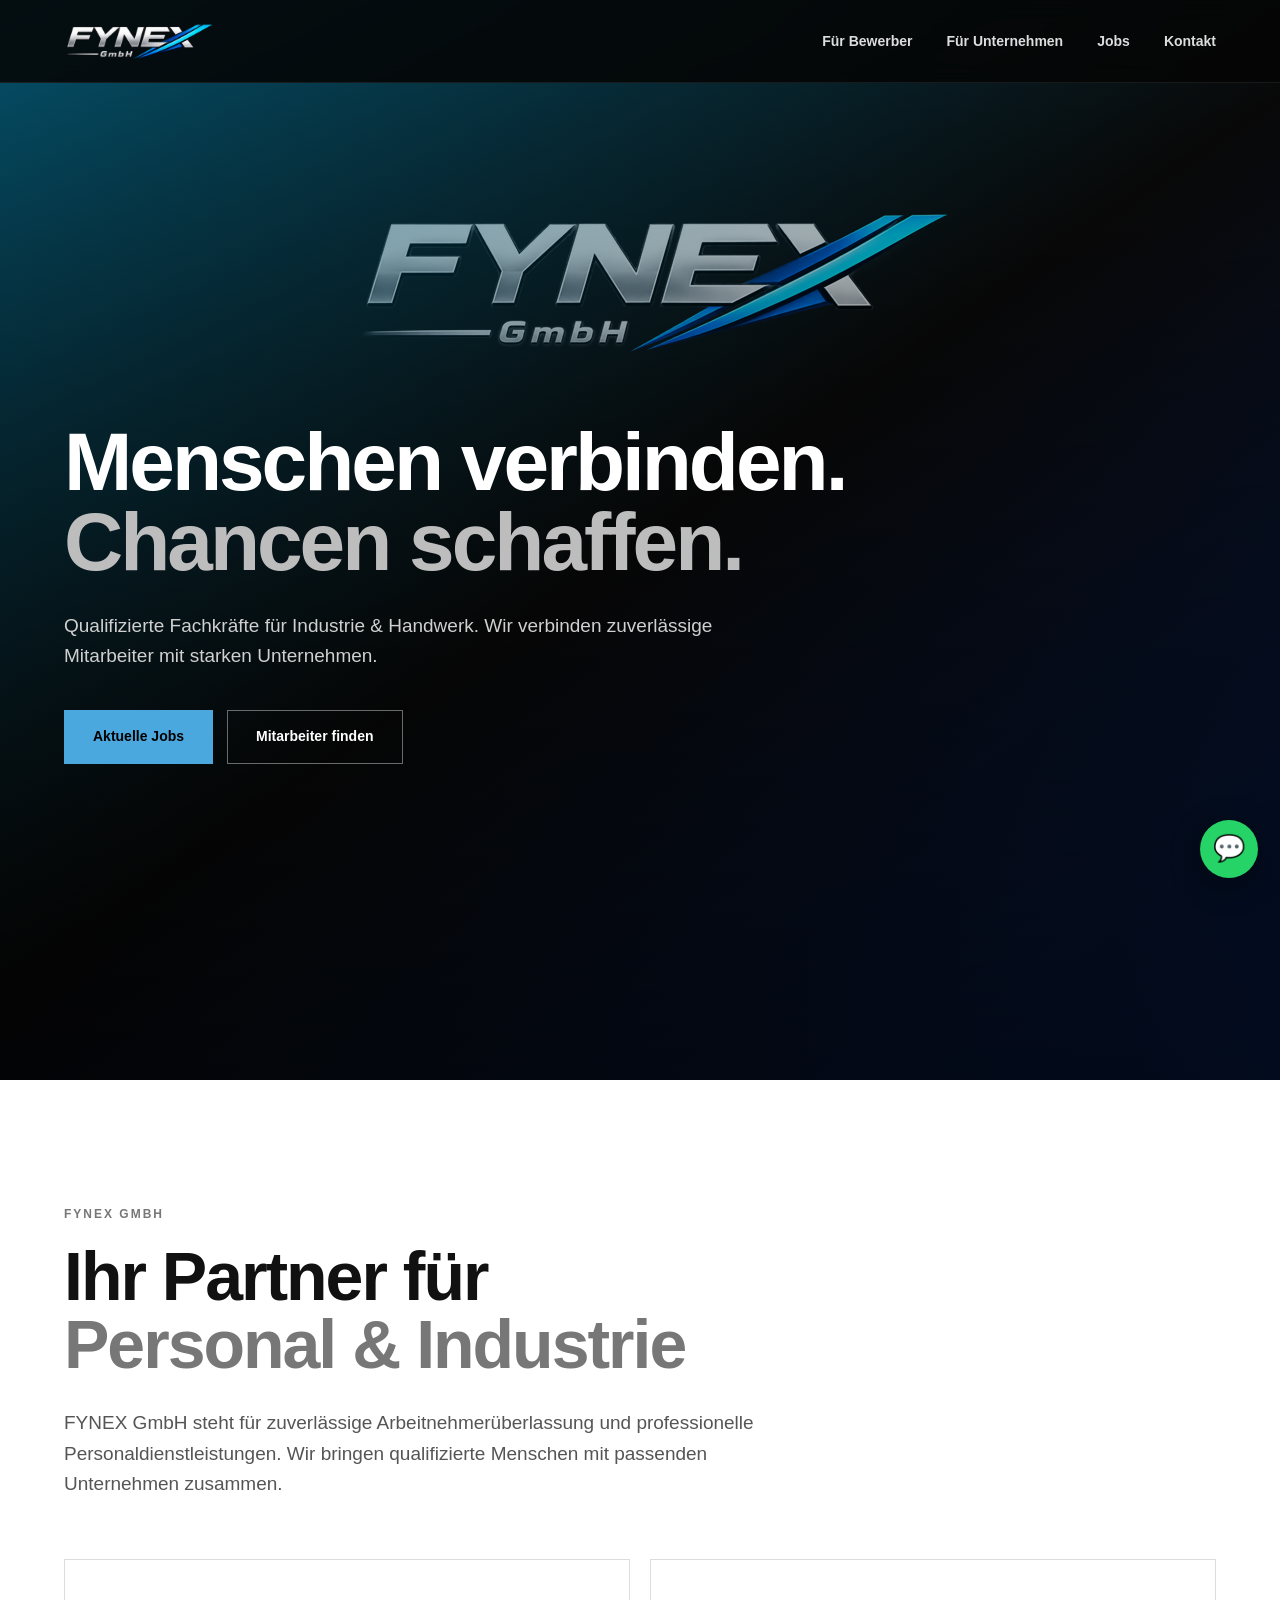
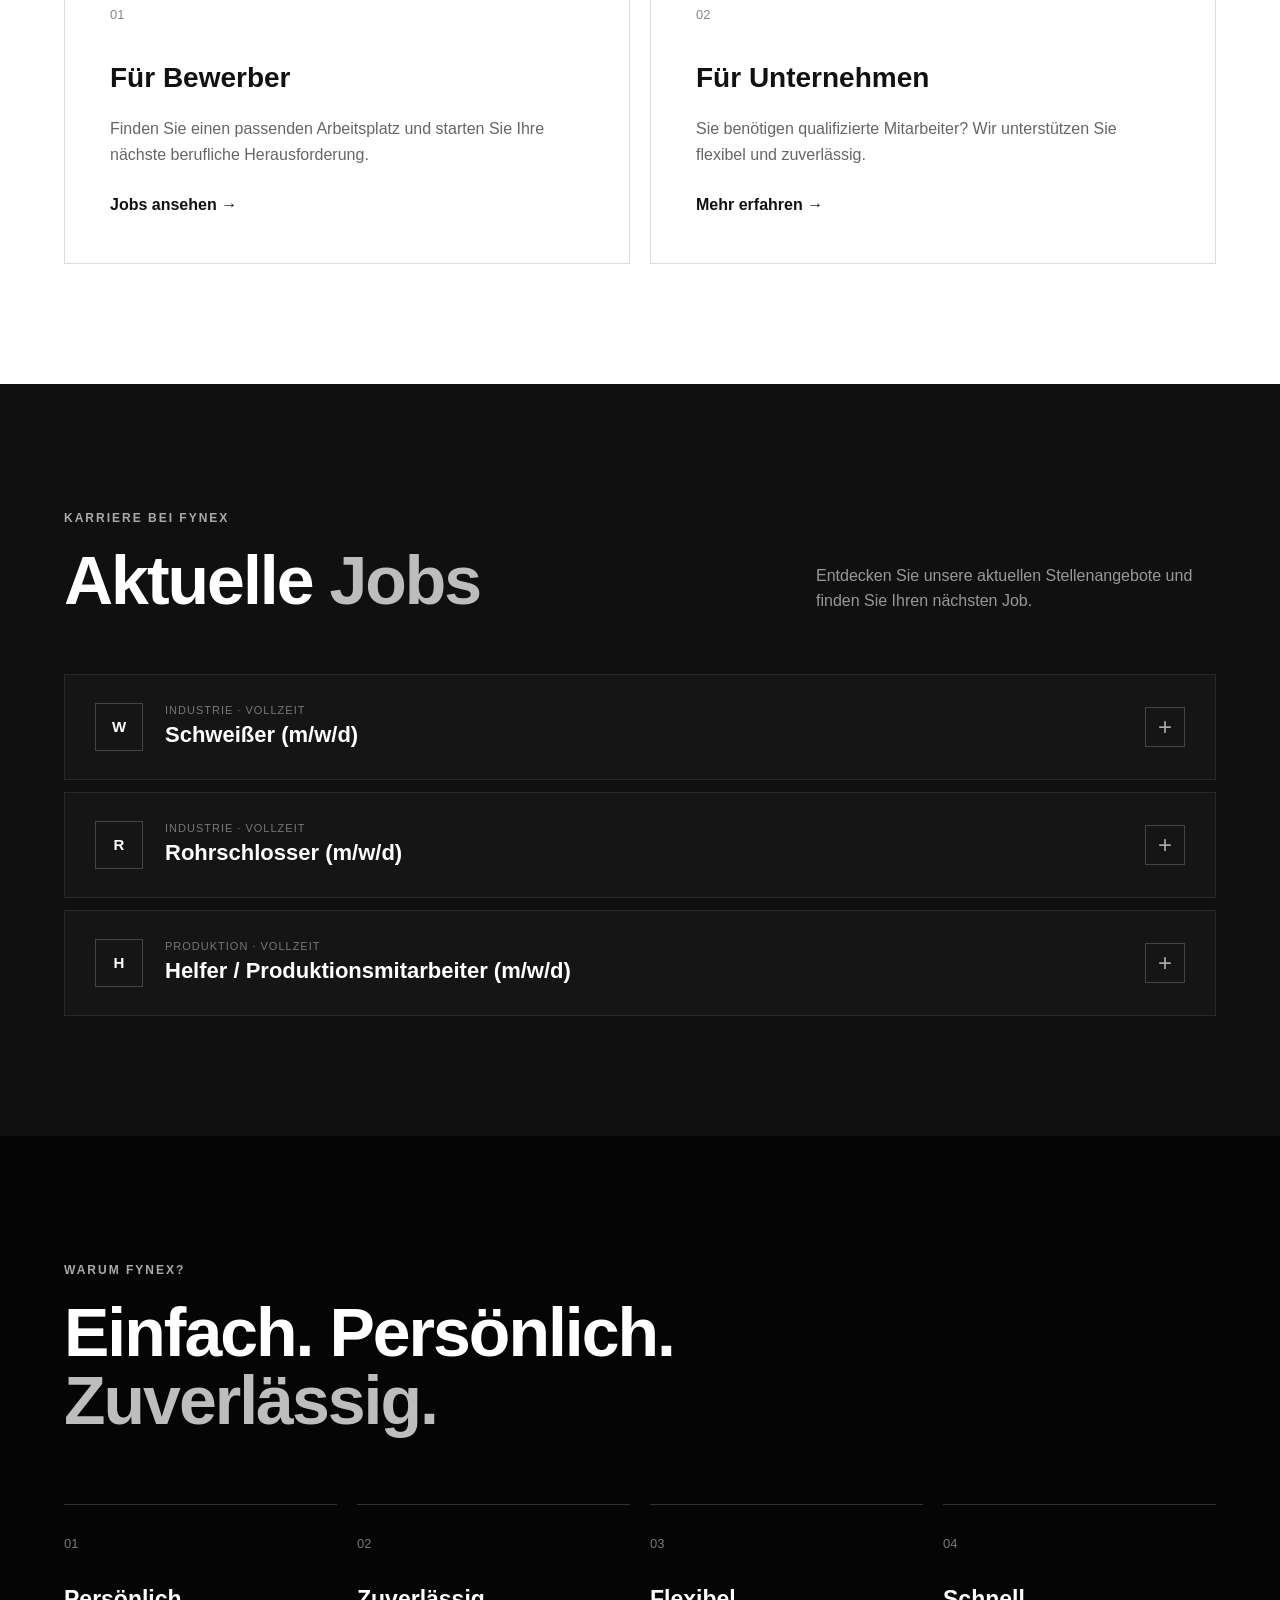
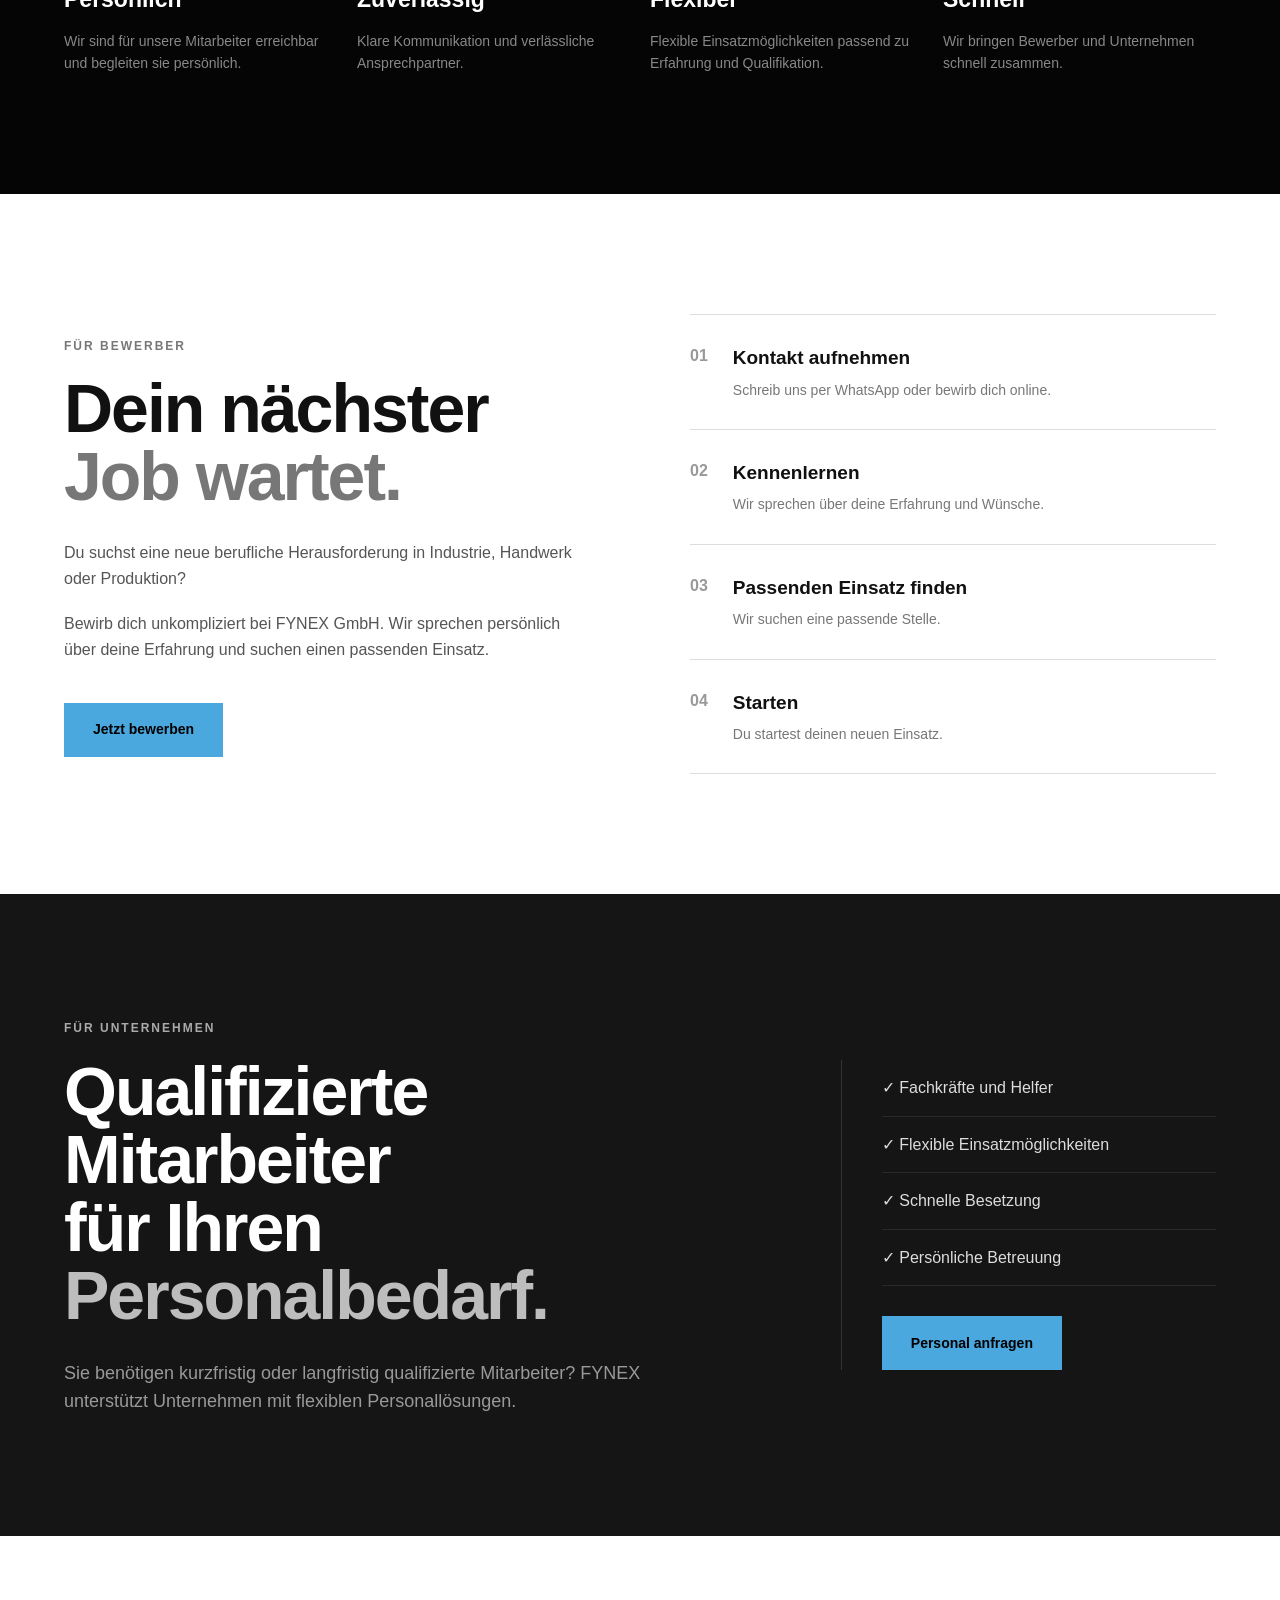
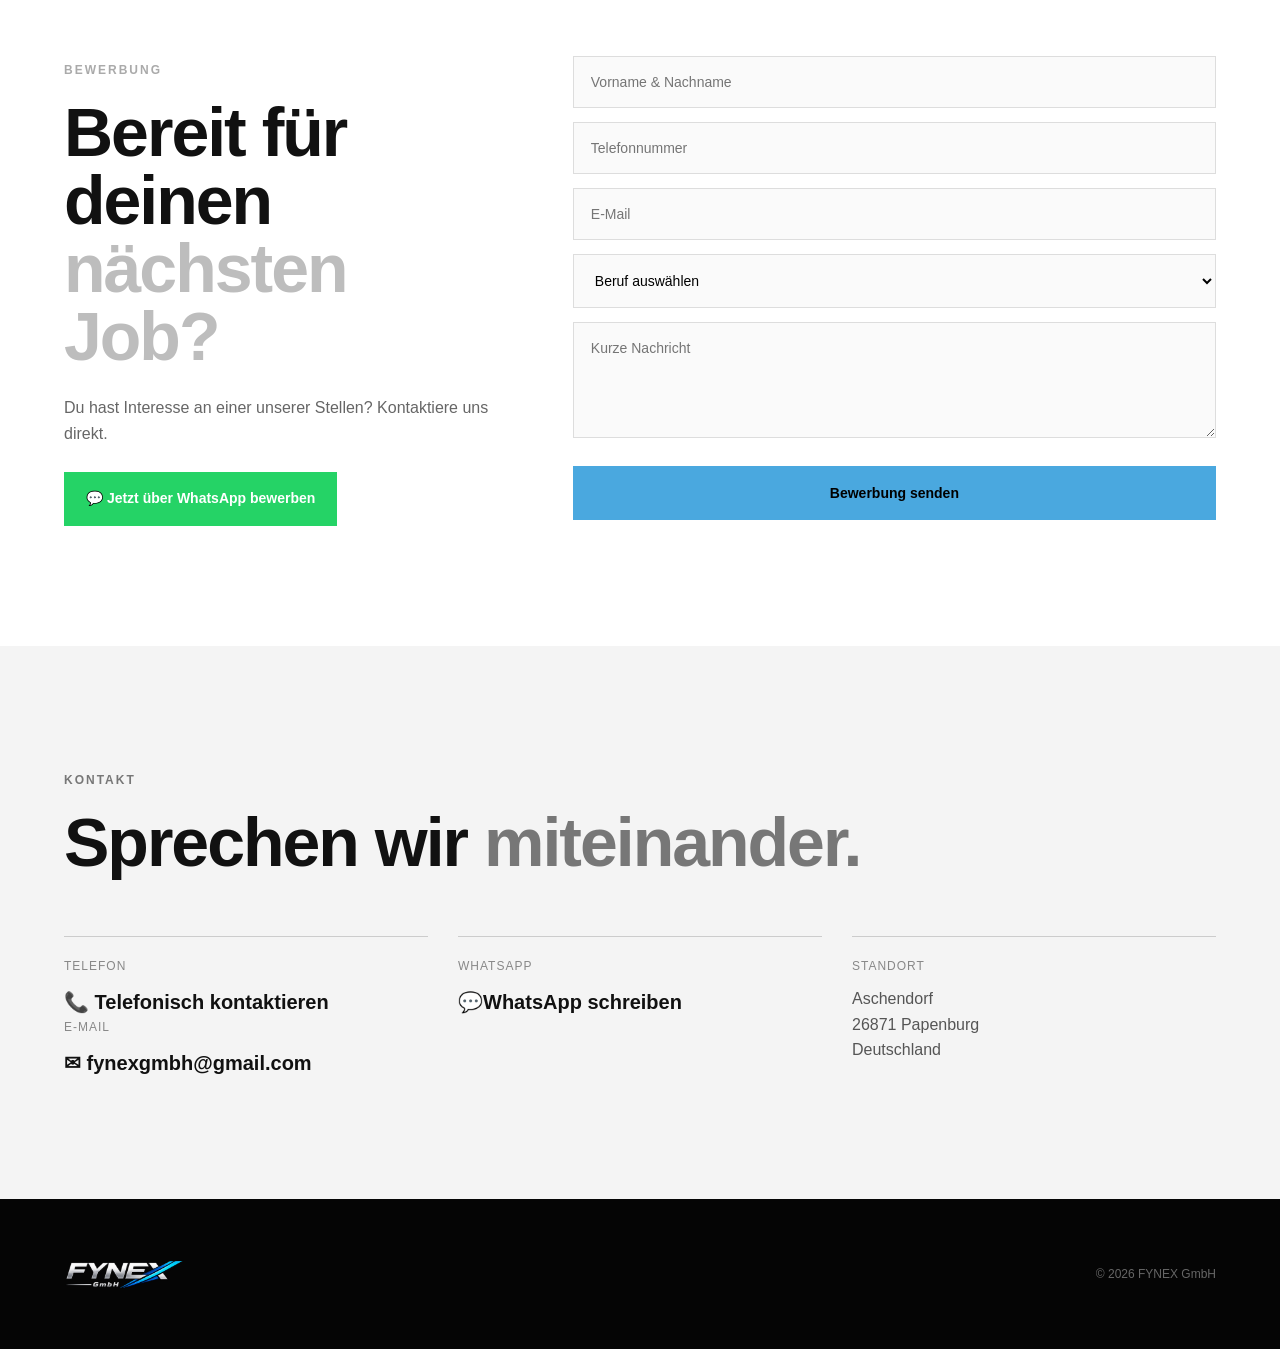
<file: index.html>
<!doctype html>
<html lang="de">
  <head>
    <meta charset="UTF-8" />
    <meta name="viewport" content="width=device-width, initial-scale=1.0" />

    <title>FYNEX GmbH</title>

    <!-- Favicon Standards (Browsere Desktop & Google) -->
    <link rel="icon" type="image/x-icon" href="images/favicon.ico" />
    <link
      rel="icon"
      type="image/png"
      sizes="32x32"
      href="images/favicon-32x32.png"
    />
    <link
      rel="icon"
      type="image/png"
      sizes="192x192"
      href="images/android-chrome-192x192.png"
    />

    <!-- Favicon Apple (iPhone / iPad) -->
    <link
      rel="apple-touch-icon"
      sizes="180x180"
      href="images/apple-touch-icon.png"
    />

    <meta
      name="description"
      content="FYNEX GmbH – Qualifizierte Fachkräfte für Industrie und Handwerk. Schweißer, Metallbauer, Rohrschlosser, Industriemechaniker und Produktionsmitarbeiter."
    />

    <link rel="stylesheet" href="style.css" />
  </head>

  <body>
    <!-- ================= HEADER ================= -->

    <header class="header">
      <div class="nav-container">
        <a href="#home" class="logo">
          <img src="images/header.png" alt="FYNEX GmbH" />
        </a>

        <nav class="desktop-nav">
          <a href="#bewerber">Für Bewerber</a>
          <a href="#unternehmen">Für Unternehmen</a>
          <a href="#jobs">Jobs</a>
          <a href="#kontakt">Kontakt</a>
        </nav>

        <button class="menu-button" id="menuButton">
          <span></span>
          <span></span>
          <span></span>
        </button>
      </div>

      <!-- MOBILE MENU -->

      <div class="mobile-menu" id="mobileMenu">
        <a href="#bewerber">Für Bewerber</a>
        <a href="#unternehmen">Für Unternehmen</a>
        <a href="#jobs">Jobs</a>
        <a href="#kontakt">Kontakt</a>
      </div>
    </header>

    <!-- ================= HERO ================= -->

    <section class="hero" id="home">
      <div class="hero-overlay"></div>

      <div class="hero-content">
        <div class="hero-badge">
          <!-- FYNEX GmbH -->
        </div>

        <h1>
          Menschen verbinden.<br />
          <span>Chancen schaffen.</span>
        </h1>

        <p>
          Qualifizierte Fachkräfte für Industrie & Handwerk. Wir verbinden
          zuverlässige Mitarbeiter mit starken Unternehmen.
        </p>

        <div class="hero-buttons">
          <a href="#jobs" class="btn btn-primary"> Aktuelle Jobs </a>

          <a href="#unternehmen" class="btn btn-outline">
            Mitarbeiter finden
          </a>
        </div>
      </div>
    </section>

    <!-- ================= INTRO ================= -->

    <section class="intro">
      <div class="container">
        <div class="section-label">FYNEX GmbH</div>

        <h2>
          Ihr Partner für<br />
          <span>Personal & Industrie</span>
        </h2>

        <p class="intro-text">
          FYNEX GmbH steht für zuverlässige Arbeitnehmerüberlassung und
          professionelle Personaldienstleistungen. Wir bringen qualifizierte
          Menschen mit passenden Unternehmen zusammen.
        </p>

        <div class="intro-cards">
          <div class="info-card">
            <div class="card-number">01</div>
            <h3>Für Bewerber</h3>
            <p>
              Finden Sie einen passenden Arbeitsplatz und starten Sie Ihre
              nächste berufliche Herausforderung.
            </p>
            <a href="#jobs">Jobs ansehen →</a>
          </div>

          <div class="info-card">
            <div class="card-number">02</div>
            <h3>Für Unternehmen</h3>
            <p>
              Sie benötigen qualifizierte Mitarbeiter? Wir unterstützen Sie
              flexibel und zuverlässig.
            </p>
            <a href="#unternehmen">Mehr erfahren →</a>
          </div>
        </div>
      </div>
    </section>

    <!-- ================= JOBS ================= -->

    <section class="jobs-section" id="jobs">
      <div class="container">
        <div class="section-heading">
          <div>
            <div class="section-label">Karriere bei FYNEX</div>

            <h2>Aktuelle <span>Jobs</span></h2>
          </div>

          <p>
            Entdecken Sie unsere aktuellen Stellenangebote und finden Sie Ihren
            nächsten Job.
          </p>
        </div>

        <div class="jobs-list">
          <!-- ================= SCHWEISSER ================= -->

          <div class="job-item">
            <button class="job-header" type="button">
              <div class="job-title">
                <div class="job-icon">W</div>

                <div>
                  <div class="job-type">Industrie · Vollzeit</div>

                  <h3>Schweißer (m/w/d)</h3>
                </div>
              </div>

              <span class="job-arrow"> + </span>
            </button>

            <div class="job-description">
              <p>
                Für unseren Kunden suchen wir zuverlässige und qualifizierte
                Schweißer (m/w/d) für den Einsatz im industriellen Bereich.
              </p>

              <h4>Ihre Aufgaben</h4>

              <ul>
                <li>Verschweißen von Bauteilen und Konstruktionen</li>
                <li>Schweißen mit WIG, MAG und Elektrode</li>
                <li>Arbeiten an unterschiedlichen Materialien und Bauteilen</li>
                <li>Vorbereiten und Einrichten der Schweißanlagen</li>
                <li>Kontrolle und Nachbearbeitung von Schweißnähten</li>
                <li>Erkennen und Beheben von Schweißfehlern</li>
                <li>Einhaltung der Qualitäts- und Sicherheitsvorschriften</li>
                <li>Flexibler Einsatz in verschiedenen Arbeitsbereichen</li>
              </ul>

              <h4>Das bringen Sie mit</h4>

              <ul>
                <li>
                  Berufserfahrung als Schweißer von Vorteil, aber nicht zwingend
                  erforderlich
                </li>
                <li>
                  Gute Kenntnisse in mindestens einem Schweißverfahren von
                  Vorteil
                </li>
                <li>
                  Auch Quereinsteiger und Bewerber ohne Ausbildung sind
                  willkommen
                </li>
                <li>Technisches Verständnis und handwerkliches Geschick</li>
                <li>Zuverlässige und sorgfältige Arbeitsweise</li>
                <li>Teamfähigkeit</li>
                <li>Bereitschaft zur Einarbeitung und Weiterentwicklung</li>
              </ul>

              <h4>Wir bieten</h4>

              <ul>
                <li>Langfristige Einsatzmöglichkeiten</li>
                <li>Faire und zuverlässige Zusammenarbeit</li>
                <li>Persönliche Betreuung durch FYNEX</li>
                <li>Interessante Tätigkeiten im industriellen Umfeld</li>
              </ul>

              <a href="#bewerbung" class="job-apply"> Jetzt bewerben → </a>
            </div>
          </div>

          <!-- ================= METALLBAUER ================= -->
          <!--
            <div class="job-item">

                <button class="job-header" type="button">

                    <div class="job-title">

                        <div class="job-icon">
                            M
                        </div>

                        <div>
                            <div class="job-type">
                                Metall · Vollzeit
                            </div>

                            <h3>
                                Metallbauer (m/w/d)
                            </h3>
                        </div>

                    </div>

                    <span class="job-arrow">
                        +
                    </span>

                </button>


                <div class="job-description">

                    <p>
                        Für unsere Kunden suchen wir motivierte
                        Metallbauer (m/w/d) für verschiedene
                        industrielle und handwerkliche Einsatzbereiche.
                    </p>


                    <h4>
                        Ihre Aufgaben
                    </h4>

                    <ul>
                        <li>Herstellung und Montage von Metallkonstruktionen</li>
                        <li>Bearbeitung und Verarbeitung von Metall</li>
                        <li>Montage von Bauteilen und Konstruktionen</li>
                        <li>Schweiß- und Montagearbeiten</li>
                        <li>Arbeiten nach technischen Zeichnungen</li>
                        <li>Qualitätskontrolle der gefertigten Bauteile</li>
                    </ul>


<h4>
    Das bringen Sie mit
</h4>

<ul>
    <li>Abgeschlossene Ausbildung oder Berufserfahrung im Metallbau von Vorteil</li>
    <li>Auch Quereinsteiger und Bewerber ohne Ausbildung sind willkommen</li>
    <li>Technisches Verständnis</li>
    <li>Handwerkliches Geschick</li>
    <li>Zuverlässige Arbeitsweise</li>
    <li>Teamfähigkeit</li>
    <li>Bereitschaft zur Einarbeitung und Weiterentwicklung</li>
</ul>


                    <h4>
                        Wir bieten
                    </h4>

                    <ul>
                        <li>Langfristige Einsatzmöglichkeiten</li>
                        <li>Persönliche Betreuung durch FYNEX</li>
                        <li>Abwechslungsreiche Tätigkeiten</li>
                    </ul>


                    <a
                        href="#bewerbung"
                        class="job-apply"
                    >
                        Jetzt bewerben →
                    </a>

                </div>

            </div>

-->
          <!-- ================= ROHRSCHLOSSER ================= -->

          <div class="job-item">
            <button class="job-header" type="button">
              <div class="job-title">
                <div class="job-icon">R</div>

                <div>
                  <div class="job-type">Industrie · Vollzeit</div>

                  <h3>Rohrschlosser (m/w/d)</h3>
                </div>
              </div>

              <span class="job-arrow"> + </span>
            </button>

            <div class="job-description">
              <p>
                Für unsere Kunden suchen wir erfahrene Rohrschlosser (m/w/d) für
                industrielle Montage- und Rohrleitungsarbeiten.
              </p>

              <h4>Ihre Aufgaben</h4>

              <ul>
                <li>Montage und Demontage von Rohrleitungen</li>
                <li>Bearbeitung und Anpassung von Rohrbauteilen</li>
                <li>Montage von Rohrleitungssystemen</li>
                <li>Arbeiten nach technischen Zeichnungen</li>
                <li>Vorbereitung von Rohrverbindungen</li>
                <li>Kontrolle der ausgeführten Arbeiten</li>
              </ul>

              <h4>Das bringen Sie mit</h4>

              <ul>
                <li>
                  Berufserfahrung im Rohrleitungsbau oder Metallbereich von
                  Vorteil
                </li>
                <li>
                  Auch Quereinsteiger und Bewerber ohne Ausbildung sind
                  willkommen
                </li>
                <li>Technisches Verständnis</li>
                <li>Handwerkliches Geschick</li>
                <li>Sorgfältige und selbstständige Arbeitsweise</li>
                <li>Teamfähigkeit</li>
                <li>Bereitschaft zur Einarbeitung und Weiterentwicklung</li>
              </ul>

              <h4>Wir bieten</h4>

              <ul>
                <li>Langfristige Einsatzmöglichkeiten</li>
                <li>Persönliche Betreuung durch FYNEX</li>
                <li>Abwechslungsreiche industrielle Tätigkeiten</li>
              </ul>

              <a href="#bewerbung" class="job-apply"> Jetzt bewerben → </a>
            </div>
          </div>

          <!-- ================= INDUSTRIEMECHANIKER ================= -->
          <!--
            <div class="job-item">

                <button class="job-header" type="button">

                    <div class="job-title">

                        <div class="job-icon">
                            I
                        </div>

                        <div>
                            <div class="job-type">
                                Industrie · Vollzeit
                            </div>

                            <h3>
                                Industriemechaniker (m/w/d)
                            </h3>
                        </div>

                    </div>

                    <span class="job-arrow">
                        +
                    </span>

                </button>


                <div class="job-description">

                    <p>
                        Für unsere Kunden suchen wir zuverlässige
                        Industriemechaniker (m/w/d) für Montage,
                        Instandhaltung und industrielle Fertigung.
                    </p>


                    <h4>
                        Ihre Aufgaben
                    </h4>

                    <ul>
                        <li>Montage und Demontage von Maschinen und Anlagen</li>
                        <li>Wartung und Instandhaltung</li>
                        <li>Fehleranalyse und Störungsbeseitigung</li>
                        <li>Arbeiten nach technischen Zeichnungen</li>
                        <li>Montage und Anpassung von Bauteilen</li>
                        <li>Durchführung von Qualitätskontrollen</li>
                    </ul>


<h4>
    Das bringen Sie mit
</h4>

<ul>
    <li>Abgeschlossene Ausbildung als Industriemechaniker oder vergleichbar von Vorteil</li>
    <li>Auch Quereinsteiger und Bewerber ohne Ausbildung sind willkommen</li>
    <li>Technisches Verständnis</li>
    <li>Selbstständige und strukturierte Arbeitsweise</li>
    <li>Zuverlässigkeit</li>
    <li>Teamfähigkeit</li>
    <li>Bereitschaft zur Einarbeitung und Weiterentwicklung</li>
</ul>


                    <h4>
                        Wir bieten
                    </h4>

                    <ul>
                        <li>Langfristige Einsatzmöglichkeiten</li>
                        <li>Persönliche Betreuung durch FYNEX</li>
                        <li>Interessante Aufgaben im industriellen Umfeld</li>
                    </ul>


                    <a
                        href="#bewerbung"
                        class="job-apply"
                    >
                        Jetzt bewerben →
                    </a>

                </div>

            </div>

-->
          <!-- ================= PRODUKTIONSMITARBEITER ================= -->

          <div class="job-item">
            <button class="job-header" type="button">
              <div class="job-title">
                <div class="job-icon">H</div>

                <div>
                  <div class="job-type">Produktion · Vollzeit</div>

                  <h3>Helfer / Produktionsmitarbeiter (m/w/d)</h3>
                </div>
              </div>

              <span class="job-arrow"> + </span>
            </button>

            <div class="job-description">
              <p>
                Für unsere Kunden suchen wir zuverlässige Helfer und
                Produktionsmitarbeiter (m/w/d) für verschiedene industrielle
                Einsatzbereiche.
              </p>

              <h4>Ihre Aufgaben</h4>

              <ul>
                <li>Unterstützung bei Produktionsarbeiten</li>
                <li>Montage und einfache Bearbeitung von Bauteilen</li>
                <li>Verpackung und Vorbereitung von Waren</li>
                <li>Unterstützung der Fachkräfte im Arbeitsbereich</li>
                <li>Einhaltung der Sicherheits- und Qualitätsvorschriften</li>
              </ul>

              <h4>Das bringen Sie mit</h4>

              <ul>
                <li>
                  Erste Erfahrung in Produktion oder Industrie von Vorteil
                </li>
                <li>
                  Auch Quereinsteiger und Bewerber ohne Ausbildung sind
                  willkommen
                </li>
                <li>Handwerkliches Geschick</li>
                <li>Zuverlässigkeit und Motivation</li>
                <li>Teamfähigkeit</li>
                <li>Bereitschaft zur Einarbeitung und Weiterentwicklung</li>
                <li>Bereitschaft zur Schichtarbeit von Vorteil</li>
              </ul>

              <h4>Wir bieten</h4>

              <ul>
                <li>Langfristige Einsatzmöglichkeiten</li>
                <li>Persönliche Betreuung durch FYNEX</li>
                <li>Strukturierte Einarbeitung</li>
              </ul>

              <a href="#bewerbung" class="job-apply"> Jetzt bewerben → </a>
            </div>
          </div>
        </div>
      </div>
    </section>

    <!-- ================= WHY FYNEX ================= -->

    <section class="why-section">
      <div class="container">
        <div class="section-label">Warum FYNEX?</div>

        <h2>
          Einfach. Persönlich.<br />
          <span>Zuverlässig.</span>
        </h2>

        <div class="features-grid">
          <div class="feature">
            <span>01</span>
            <h3>Persönlich</h3>
            <p>
              Wir sind für unsere Mitarbeiter erreichbar und begleiten sie
              persönlich.
            </p>
          </div>

          <div class="feature">
            <span>02</span>
            <h3>Zuverlässig</h3>
            <p>Klare Kommunikation und verlässliche Ansprechpartner.</p>
          </div>

          <div class="feature">
            <span>03</span>
            <h3>Flexibel</h3>
            <p>
              Flexible Einsatzmöglichkeiten passend zu Erfahrung und
              Qualifikation.
            </p>
          </div>

          <div class="feature">
            <span>04</span>
            <h3>Schnell</h3>
            <p>Wir bringen Bewerber und Unternehmen schnell zusammen.</p>
          </div>
        </div>
      </div>
    </section>

    <!-- ================= BEWERBER ================= -->

    <section class="bewerber-section" id="bewerber">
      <div class="container split-section">
        <div class="split-text">
          <div class="section-label">Für Bewerber</div>

          <h2>
            Dein nächster<br />
            <span>Job wartet.</span>
          </h2>

          <p>
            Du suchst eine neue berufliche Herausforderung in Industrie,
            Handwerk oder Produktion?
          </p>

          <p>
            Bewirb dich unkompliziert bei FYNEX GmbH. Wir sprechen persönlich
            über deine Erfahrung und suchen einen passenden Einsatz.
          </p>

          <a href="#bewerbung" class="btn btn-primary"> Jetzt bewerben </a>
        </div>

        <div class="process">
          <div class="process-item">
            <strong>01</strong>

            <div>
              <h3>Kontakt aufnehmen</h3>
              <p>Schreib uns per WhatsApp oder bewirb dich online.</p>
            </div>
          </div>

          <div class="process-item">
            <strong>02</strong>

            <div>
              <h3>Kennenlernen</h3>
              <p>Wir sprechen über deine Erfahrung und Wünsche.</p>
            </div>
          </div>

          <div class="process-item">
            <strong>03</strong>

            <div>
              <h3>Passenden Einsatz finden</h3>
              <p>Wir suchen eine passende Stelle.</p>
            </div>
          </div>

          <div class="process-item">
            <strong>04</strong>

            <div>
              <h3>Starten</h3>
              <p>Du startest deinen neuen Einsatz.</p>
            </div>
          </div>
        </div>
      </div>
    </section>

    <!-- ================= UNTERNEHMEN ================= -->

    <section class="company-section" id="unternehmen">
      <div class="container">
        <div class="company-box">
          <div>
            <div class="section-label">Für Unternehmen</div>

            <h2>
              Qualifizierte Mitarbeiter<br />
              für Ihren <span>Personalbedarf.</span>
            </h2>

            <p>
              Sie benötigen kurzfristig oder langfristig qualifizierte
              Mitarbeiter? FYNEX unterstützt Unternehmen mit flexiblen
              Personallösungen.
            </p>
          </div>

          <div class="company-list">
            <div>✓ Fachkräfte und Helfer</div>
            <div>✓ Flexible Einsatzmöglichkeiten</div>
            <div>✓ Schnelle Besetzung</div>
            <div>✓ Persönliche Betreuung</div>

            <a href="#kontakt" class="btn btn-primary"> Personal anfragen </a>
          </div>
        </div>
      </div>
    </section>

    <!-- ================= BEWERBUNG ================= -->

    <section class="application-section" id="bewerbung">
      <div class="container">
        <div class="application-box">
          <div class="application-text">
            <div class="section-label">Bewerbung</div>

            <h2>
              Bereit für deinen<br />
              <span>nächsten Job?</span>
            </h2>

            <p>
              Du hast Interesse an einer unserer Stellen? Kontaktiere uns
              direkt.
            </p>

            <a
              href="https://wa.me/4915129665971"
              target="_blank"
              class="whatsapp-button"
            >
              💬 Jetzt über WhatsApp bewerben
            </a>
          </div>

          <form
            class="application-form"
            action="https://api.web3forms.com/submit"
            method="POST"
            enctype="multipart/form-data"
          >
            <!-- CHEIA FORMULARULUI -->
            <input
              type="hidden"
              name="access_key"
              value="107f867a-00a8-444a-a54f-2958cc09b26b"
            />

            <!-- SUBIECTUL EMAILULUI -->
            <input
              type="hidden"
              name="subject"
              value="Neue Bewerbung über FYNEX Website"
            />

            <!-- DE UNDE A VENIT FORMULARUL -->
            <input type="hidden" name="from_name" value="FYNEX GmbH Website" />

            <!-- REDIRECT DUPĂ TRIMITERE -->
            <input
              type="hidden"
              name="redirect"
              value="https://fynex-gmbh.de/success.html"
            />

            <input
              type="text"
              name="name"
              placeholder="Vorname & Nachname"
              required
            />

            <input
              type="tel"
              name="telefon"
              placeholder="Telefonnummer"
              required
            />

            <input type="email" name="email" placeholder="E-Mail" required />

            <select name="beruf" required>
              <option value="">Beruf auswählen</option>
              <option value="Schweißer">Schweißer</option>
              <!--
              <option value="Metallbauer">Metallbauer</option>
              -->
              <option value="Rohrschlosser">Rohrschlosser</option>
              <!--
              <option value="Industriemechaniker">Industriemechaniker</option>
              -->
              <option value="Produktionsmitarbeiter">
                Helfer / Produktionsmitarbeiter
              </option>
              <option value="Andere">Andere</option>
            </select>

            <textarea
              name="nachricht"
              placeholder="Kurze Nachricht"
              rows="5"
            ></textarea>

            <label class="file-upload">
              <!--<span>Lebenslauf hochladen</span>

        <input
            type="file"
            name="attachment"
            accept=".pdf,.doc,.docx"
            
        >-->
            </label>
            <!--
    <label class="privacy-check">

        <input
            type="checkbox"
            name="datenschutz"
            value="zugestimmt"
            
        >

        <span>
            Ich habe die
            <a
                href="datenschutz.html"
                target="_blank"
            >
                Datenschutzerklärung
            </a>
            gelesen und stimme der Verarbeitung
            meiner Daten zu.
        </span>

    </label>
-->
            <button type="submit" class="btn btn-primary">
              Bewerbung senden
            </button>
          </form>
        </div>
      </div>
    </section>

    <!-- ================= CONTACT ================= -->

    <section class="contact-section" id="kontakt">
      <div class="container">
        <div class="section-label">Kontakt</div>

        <h2>Sprechen wir <span>miteinander.</span></h2>

        <div class="contact-grid">
          <div class="contact-item">
            <span>Telefon</span>
            <a href="tel:+4915129665971"> 📞 Telefonisch kontaktieren </a>
            <span>E-Mail</span>
            <a href="mailto:fynexgmbh@gmail.com"> ✉ fynexgmbh@gmail.com </a>
          </div>

          <div class="contact-item">
            <span>WhatsApp</span>
            <a href="https://wa.me/4915129665971" target="_blank">
              💬WhatsApp schreiben
            </a>
          </div>

          <div class="contact-item">
            <span>Standort</span>
            <p>
              Aschendorf<br />
              26871 Papenburg<br />
              Deutschland
            </p>
          </div>
        </div>
      </div>
    </section>

    <!-- ================= FOOTER ================= -->

    <footer class="footer">
      <div class="container footer-content">
        <div class="footer-logo">
          <img src="images/footer.png" alt="FYNEX GmbH" />
        </div>
        <!--
        <div class="footer-links">
          <a href="#">Impressum</a>
          <a href="datenschutz.html">Datenschutz</a>
        </div>
-->
        <div class="copyright">© 2026 FYNEX GmbH</div>
      </div>
    </footer>

    <!-- ================= WHATSAPP FLOAT ================= -->

    <a
      href="https://wa.me/4915129665971"
      target="_blank"
      class="whatsapp-float"
      aria-label="WhatsApp"
    >
      <span>💬</span>
    </a>

    <!-- ================= JAVASCRIPT ================= -->

    <script>
      /* =========================================================
   MOBILE MENU
========================================================= */

      const menuButton = document.getElementById("menuButton");
      const mobileMenu = document.getElementById("mobileMenu");

      if (menuButton && mobileMenu) {
        menuButton.addEventListener("click", function () {
          mobileMenu.classList.toggle("active");
          menuButton.classList.toggle("active");
        });

        document.querySelectorAll(".mobile-menu a").forEach((link) => {
          link.addEventListener("click", function () {
            mobileMenu.classList.remove("active");
            menuButton.classList.remove("active");
          });
        });
      }

      /* =========================================================
   EXPANDABLE JOBS
========================================================= */

      const jobItems = document.querySelectorAll(".job-item");

      jobItems.forEach(function (job) {
        const header = job.querySelector(".job-header");

        header.addEventListener("click", function () {
          jobItems.forEach(function (otherJob) {
            if (otherJob !== job) {
              otherJob.classList.remove("active");
            }
          });

          /*
           * Deschide / închide jobul selectat
           */

          job.classList.toggle("active");
        });
      });

      /* =========================================================
   APPLY BUTTON
========================================================= */

      document.querySelectorAll(".job-apply").forEach(function (button) {
        button.addEventListener("click", function () {
          const job = this.closest(".job-item");

          const jobTitle = job.querySelector("h3").textContent.trim();

          const berufSelect = document.querySelector('select[name="beruf"]');

          if (berufSelect) {
            const option = Array.from(berufSelect.options).find(
              (option) => option.value === jobTitle,
            );

            if (option) {
              berufSelect.value = jobTitle;
            }
          }
        });
      });
    </script>
  </body>
</html>
</file>
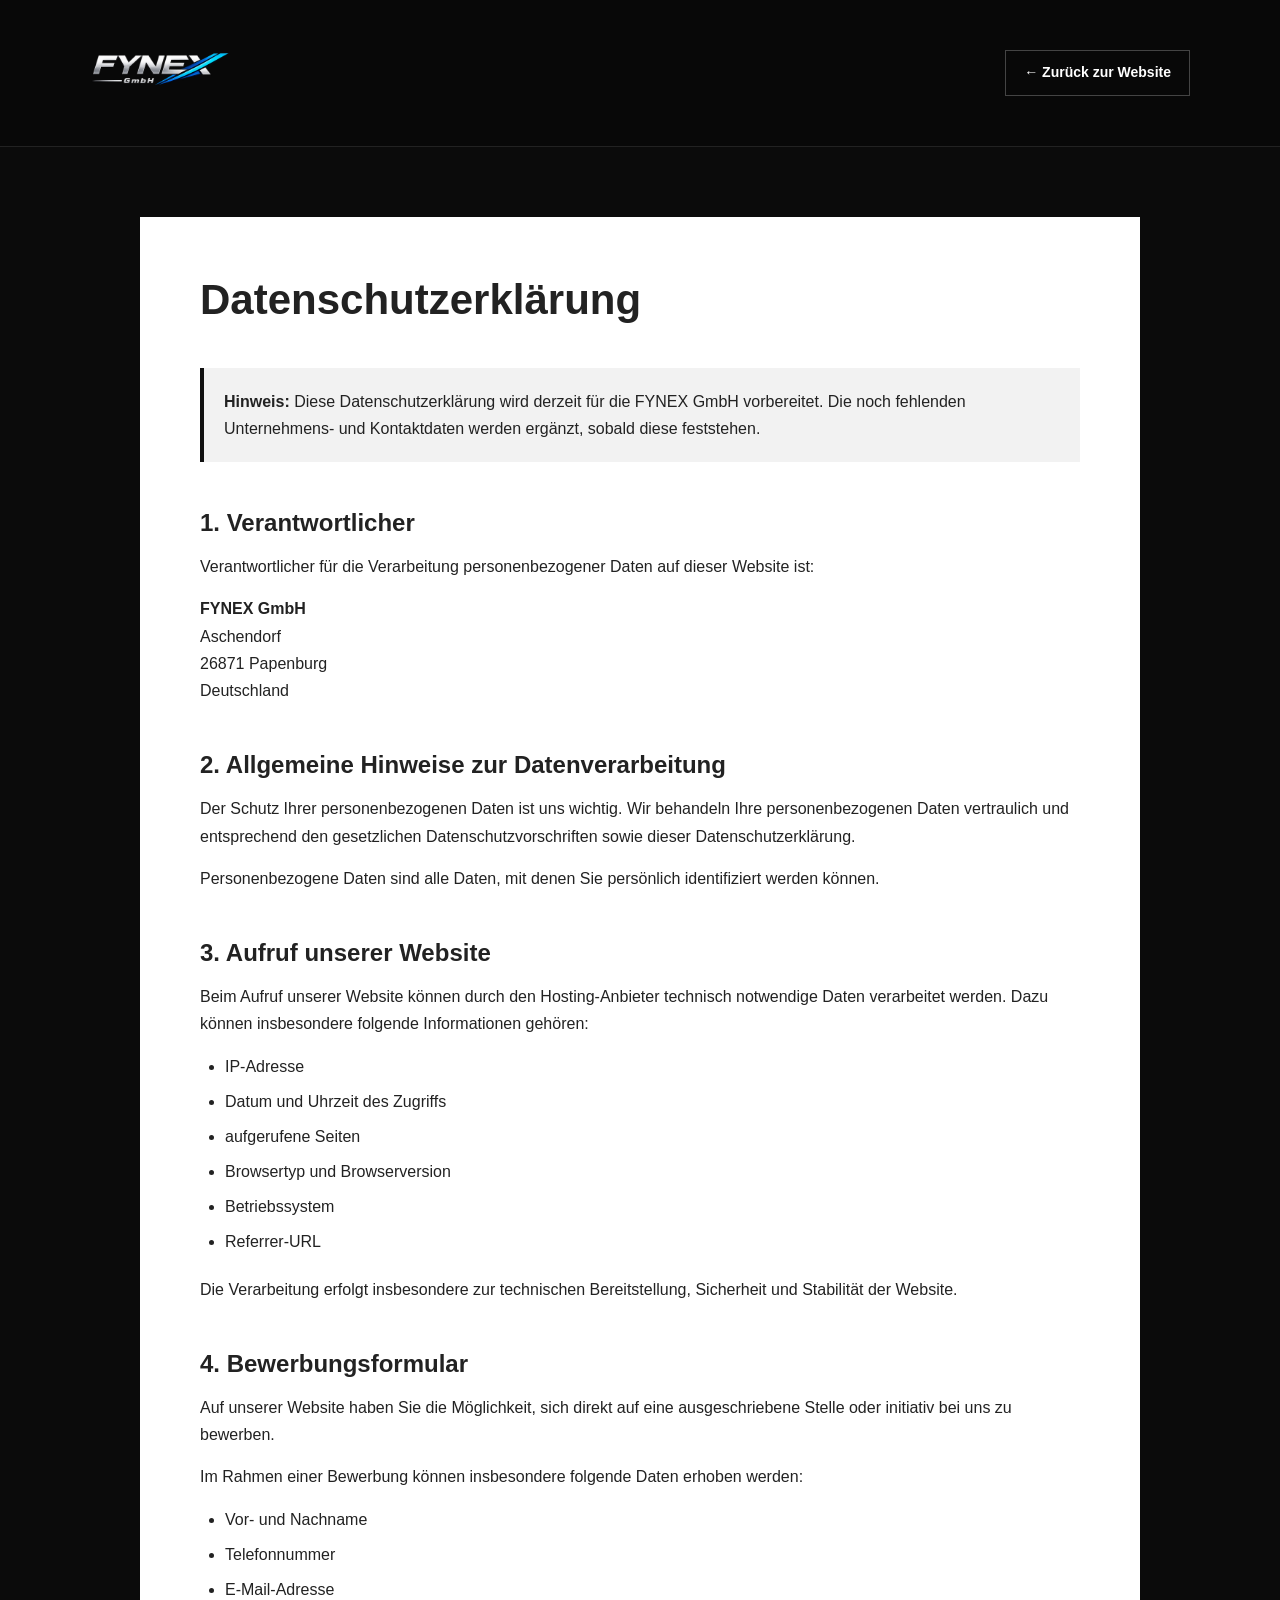
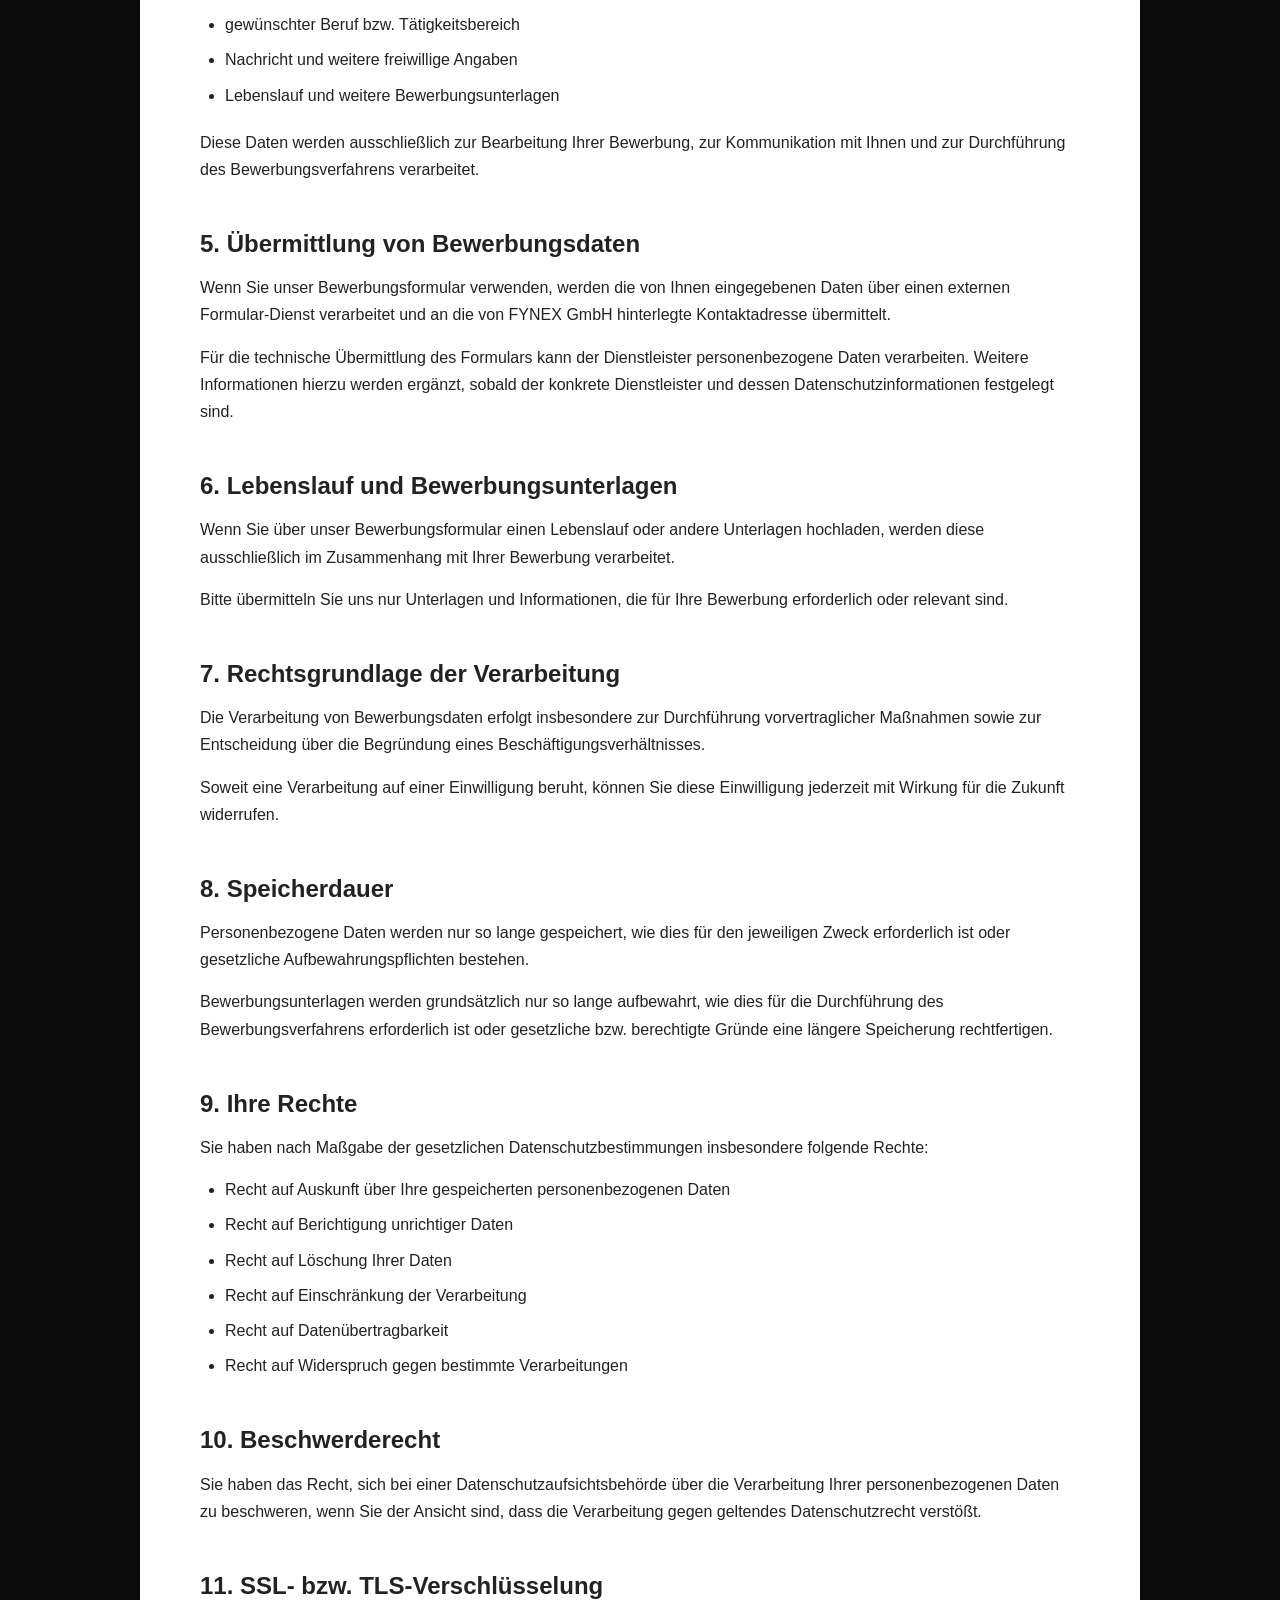
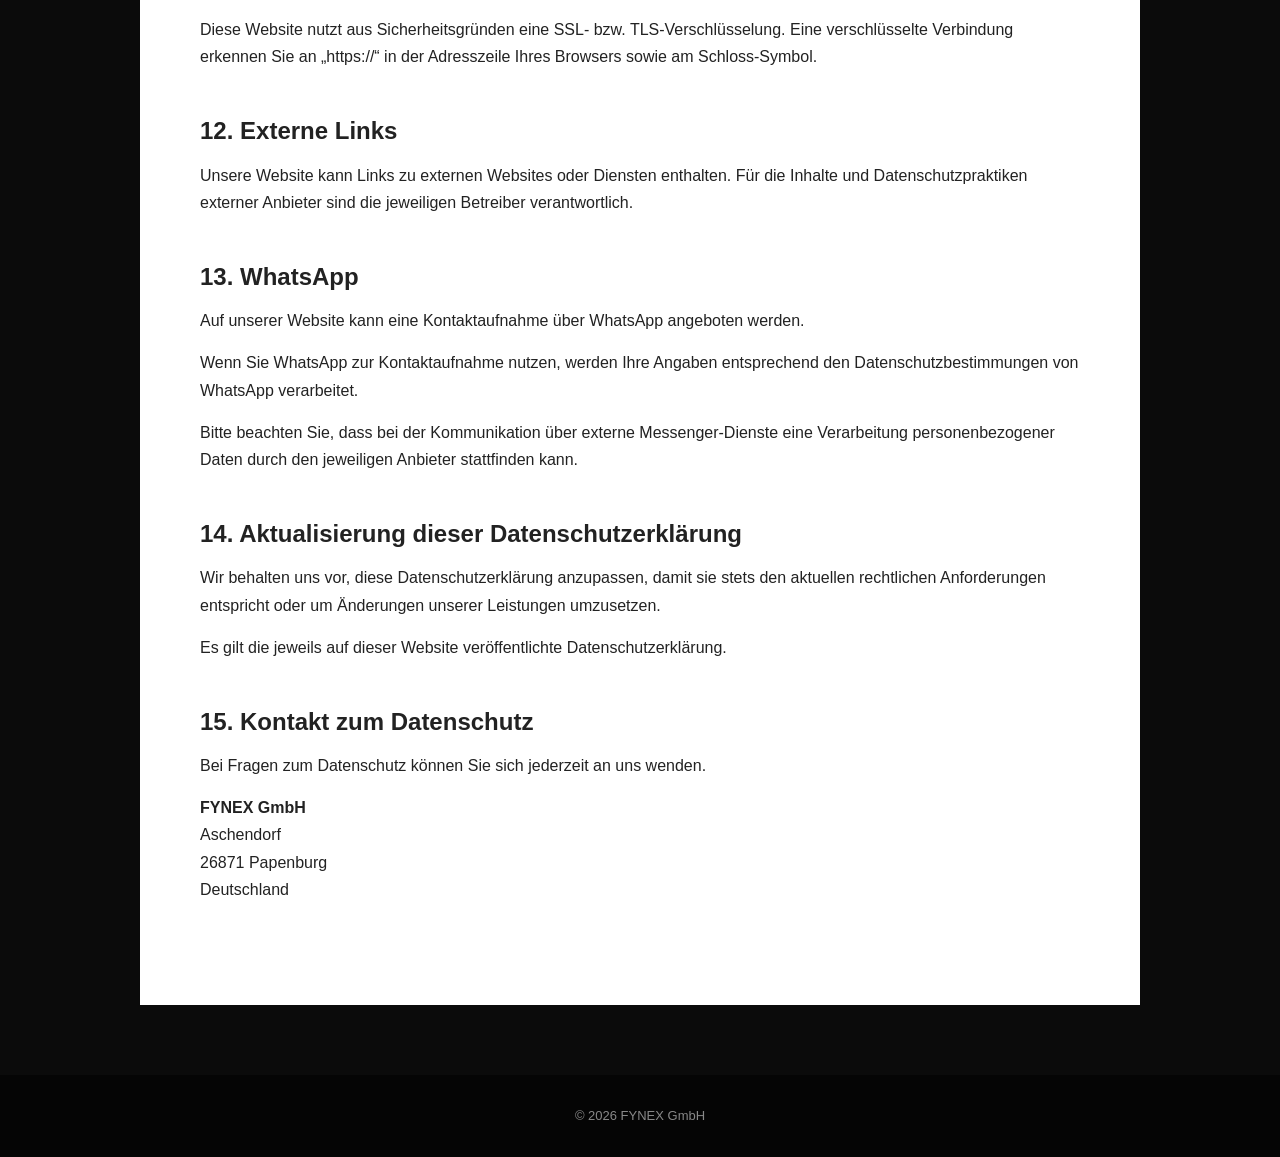
<file: datenschutz.html>
<!DOCTYPE html>
<html lang="de">

<head>
    <meta charset="UTF-8">

    <meta
        name="viewport"
        content="width=device-width, initial-scale=1.0"
    >

    <title>Datenschutzerklärung | FYNEX GmbH</title>

    <meta
        name="description"
        content="Datenschutzerklärung der FYNEX GmbH"
    >

    <style>

        * {
            box-sizing: border-box;
            margin: 0;
            padding: 0;
        }

        html {
            scroll-behavior: smooth;
        }

        body {
            background: #0b0b0b;
            color: #222;

            font-family:
                Arial,
                Helvetica,
                sans-serif;

            line-height: 1.7;
        }

        .header {
            background: #080808;
            border-bottom: 1px solid #222;

            padding: 22px 0;
        }

        .header-inner {
            width: min(1100px, 90%);
            margin: auto;

            display: flex;
            align-items: center;
            justify-content: space-between;
        }

        .logo {
            width: 140px;
            height: auto;
        }

        .back-link {
            color: #fff;
            text-decoration: none;

            font-size: 14px;
            font-weight: 600;

            border: 1px solid #444;
            padding: 10px 18px;

            transition: 0.2s;
        }

        .back-link:hover {
            background: #fff;
            color: #000;
        }

        .page {
            width: min(1000px, 90%);
            margin: 70px auto;

            background: #fff;

            padding: 60px;
        }

        h1 {
            font-size: 42px;
            line-height: 1.1;

            margin-bottom: 45px;
        }

        h2 {
            font-size: 24px;
            line-height: 1.3;

            margin-top: 45px;
            margin-bottom: 15px;
        }

        h3 {
            font-size: 18px;

            margin-top: 30px;
            margin-bottom: 10px;
        }

        p {
            margin-bottom: 15px;
        }

        ul {
            margin: 15px 0 20px 25px;
        }

        li {
            margin-bottom: 8px;
        }

        a {
            color: #111;
        }

        .notice {
            padding: 20px;

            background: #f2f2f2;

            border-left: 4px solid #111;

            margin-bottom: 35px;
        }

        .footer {
            background: #050505;
            color: #888;

            text-align: center;

            padding: 30px 20px;

            font-size: 13px;
        }

        @media (max-width: 700px) {

            .page {
                width: 94%;
                padding: 30px 22px;
                margin: 35px auto;
            }

            h1 {
                font-size: 32px;
            }

            h2 {
                font-size: 21px;
            }

            .header-inner {
                width: 92%;
            }

            .logo {
                width: 115px;
            }

            .back-link {
                font-size: 12px;
                padding: 8px 12px;
            }

        }

    </style>

</head>


<body>


<header class="header">

    <div class="header-inner">

        <a href="index.html">
            <img
                src="images/header.png"
                alt="FYNEX GmbH"
                class="logo"
            >
        </a>

        <a
            href="index.html"
            class="back-link"
        >
            ← Zurück zur Website
        </a>

    </div>

</header>


<main class="page">

    <h1>
        Datenschutzerklärung
    </h1>


    <div class="notice">

        <strong>
            Hinweis:
        </strong>

        Diese Datenschutzerklärung wird derzeit für die
        FYNEX GmbH vorbereitet. Die noch fehlenden
        Unternehmens- und Kontaktdaten werden ergänzt,
        sobald diese feststehen.

    </div>


    <h2>
        1. Verantwortlicher
    </h2>

    <p>
        Verantwortlicher für die Verarbeitung
        personenbezogener Daten auf dieser Website ist:
    </p>

    <p>

        <strong>FYNEX GmbH</strong><br>

        Aschendorf<br>
        26871 Papenburg<br>
        Deutschland

    </p>

    <!--<p>

        E-Mail:
        <strong>[E-Mail-Adresse wird ergänzt]</strong>

    </p>-->


    <h2>
        2. Allgemeine Hinweise zur Datenverarbeitung
    </h2>

    <p>
        Der Schutz Ihrer personenbezogenen Daten ist uns
        wichtig. Wir behandeln Ihre personenbezogenen Daten
        vertraulich und entsprechend den gesetzlichen
        Datenschutzvorschriften sowie dieser
        Datenschutzerklärung.
    </p>

    <p>
        Personenbezogene Daten sind alle Daten, mit denen
        Sie persönlich identifiziert werden können.
    </p>


    <h2>
        3. Aufruf unserer Website
    </h2>

    <p>
        Beim Aufruf unserer Website können durch den
        Hosting-Anbieter technisch notwendige Daten
        verarbeitet werden. Dazu können insbesondere
        folgende Informationen gehören:
    </p>

    <ul>

        <li>IP-Adresse</li>

        <li>Datum und Uhrzeit des Zugriffs</li>

        <li>aufgerufene Seiten</li>

        <li>Browsertyp und Browserversion</li>

        <li>Betriebssystem</li>

        <li>Referrer-URL</li>

    </ul>

    <p>
        Die Verarbeitung erfolgt insbesondere zur
        technischen Bereitstellung, Sicherheit und
        Stabilität der Website.
    </p>


    <h2>
        4. Bewerbungsformular
    </h2>

    <p>
        Auf unserer Website haben Sie die Möglichkeit,
        sich direkt auf eine ausgeschriebene Stelle
        oder initiativ bei uns zu bewerben.
    </p>

    <p>
        Im Rahmen einer Bewerbung können insbesondere
        folgende Daten erhoben werden:
    </p>

    <ul>

        <li>Vor- und Nachname</li>

        <li>Telefonnummer</li>

        <li>E-Mail-Adresse</li>

        <li>gewünschter Beruf bzw. Tätigkeitsbereich</li>

        <li>Nachricht und weitere freiwillige Angaben</li>

        <li>Lebenslauf und weitere Bewerbungsunterlagen</li>

    </ul>

    <p>
        Diese Daten werden ausschließlich zur Bearbeitung
        Ihrer Bewerbung, zur Kommunikation mit Ihnen und
        zur Durchführung des Bewerbungsverfahrens
        verarbeitet.
    </p>


    <h2>
        5. Übermittlung von Bewerbungsdaten
    </h2>

    <p>
        Wenn Sie unser Bewerbungsformular verwenden,
        werden die von Ihnen eingegebenen Daten über einen
        externen Formular-Dienst verarbeitet und an die
        von FYNEX GmbH hinterlegte Kontaktadresse
        übermittelt.
    </p>

    <p>
        Für die technische Übermittlung des Formulars
        kann der Dienstleister personenbezogene Daten
        verarbeiten. Weitere Informationen hierzu werden
        ergänzt, sobald der konkrete Dienstleister und
        dessen Datenschutzinformationen festgelegt sind.
    </p>


    <h2>
        6. Lebenslauf und Bewerbungsunterlagen
    </h2>

    <p>
        Wenn Sie über unser Bewerbungsformular einen
        Lebenslauf oder andere Unterlagen hochladen,
        werden diese ausschließlich im Zusammenhang mit
        Ihrer Bewerbung verarbeitet.
    </p>

    <p>
        Bitte übermitteln Sie uns nur Unterlagen und
        Informationen, die für Ihre Bewerbung erforderlich
        oder relevant sind.
    </p>


    <h2>
        7. Rechtsgrundlage der Verarbeitung
    </h2>

    <p>
        Die Verarbeitung von Bewerbungsdaten erfolgt
        insbesondere zur Durchführung vorvertraglicher
        Maßnahmen sowie zur Entscheidung über die
        Begründung eines Beschäftigungsverhältnisses.
    </p>

    <p>
        Soweit eine Verarbeitung auf einer Einwilligung
        beruht, können Sie diese Einwilligung jederzeit
        mit Wirkung für die Zukunft widerrufen.
    </p>


    <h2>
        8. Speicherdauer
    </h2>

    <p>
        Personenbezogene Daten werden nur so lange
        gespeichert, wie dies für den jeweiligen Zweck
        erforderlich ist oder gesetzliche
        Aufbewahrungspflichten bestehen.
    </p>

    <p>
        Bewerbungsunterlagen werden grundsätzlich nur so
        lange aufbewahrt, wie dies für die Durchführung
        des Bewerbungsverfahrens erforderlich ist oder
        gesetzliche bzw. berechtigte Gründe eine längere
        Speicherung rechtfertigen.
    </p>


    <h2>
        9. Ihre Rechte
    </h2>

    <p>
        Sie haben nach Maßgabe der gesetzlichen
        Datenschutzbestimmungen insbesondere folgende
        Rechte:
    </p>

    <ul>

        <li>
            Recht auf Auskunft über Ihre gespeicherten
            personenbezogenen Daten
        </li>

        <li>
            Recht auf Berichtigung unrichtiger Daten
        </li>

        <li>
            Recht auf Löschung Ihrer Daten
        </li>

        <li>
            Recht auf Einschränkung der Verarbeitung
        </li>

        <li>
            Recht auf Datenübertragbarkeit
        </li>

        <li>
            Recht auf Widerspruch gegen bestimmte
            Verarbeitungen
        </li>

    </ul>


    <h2>
        10. Beschwerderecht
    </h2>

    <p>
        Sie haben das Recht, sich bei einer
        Datenschutzaufsichtsbehörde über die Verarbeitung
        Ihrer personenbezogenen Daten zu beschweren, wenn
        Sie der Ansicht sind, dass die Verarbeitung gegen
        geltendes Datenschutzrecht verstößt.
    </p>


    <h2>
        11. SSL- bzw. TLS-Verschlüsselung
    </h2>

    <p>
        Diese Website nutzt aus Sicherheitsgründen eine
        SSL- bzw. TLS-Verschlüsselung. Eine verschlüsselte
        Verbindung erkennen Sie an „https://“ in der
        Adresszeile Ihres Browsers sowie am
        Schloss-Symbol.
    </p>


    <h2>
        12. Externe Links
    </h2>

    <p>
        Unsere Website kann Links zu externen Websites
        oder Diensten enthalten. Für die Inhalte und
        Datenschutzpraktiken externer Anbieter sind die
        jeweiligen Betreiber verantwortlich.
    </p>


    <h2>
        13. WhatsApp
    </h2>

    <p>
        Auf unserer Website kann eine Kontaktaufnahme
        über WhatsApp angeboten werden.
    </p>

    <p>
        Wenn Sie WhatsApp zur Kontaktaufnahme nutzen,
        werden Ihre Angaben entsprechend den
        Datenschutzbestimmungen von WhatsApp verarbeitet.
    </p>

    <p>
        Bitte beachten Sie, dass bei der Kommunikation
        über externe Messenger-Dienste eine Verarbeitung
        personenbezogener Daten durch den jeweiligen
        Anbieter stattfinden kann.
    </p>


    <h2>
        14. Aktualisierung dieser Datenschutzerklärung
    </h2>

    <p>
        Wir behalten uns vor, diese Datenschutzerklärung
        anzupassen, damit sie stets den aktuellen
        rechtlichen Anforderungen entspricht oder um
        Änderungen unserer Leistungen umzusetzen.
    </p>

    <p>
        Es gilt die jeweils auf dieser Website
        veröffentlichte Datenschutzerklärung.
    </p>


    <h2>
        15. Kontakt zum Datenschutz
    </h2>

    <p>
        Bei Fragen zum Datenschutz können Sie sich
        jederzeit an uns wenden.
    </p>

    <p>

        <strong>FYNEX GmbH</strong><br>
        Aschendorf<br>
        26871 Papenburg<br>
        Deutschland<br><br>

       <!-- E-Mail:
        <strong>[E-Mail-Adresse wird ergänzt]</strong>-->

    </p>


</main>


<footer class="footer">

    © 2026 FYNEX GmbH

</footer>


</body>

</html>
</file>
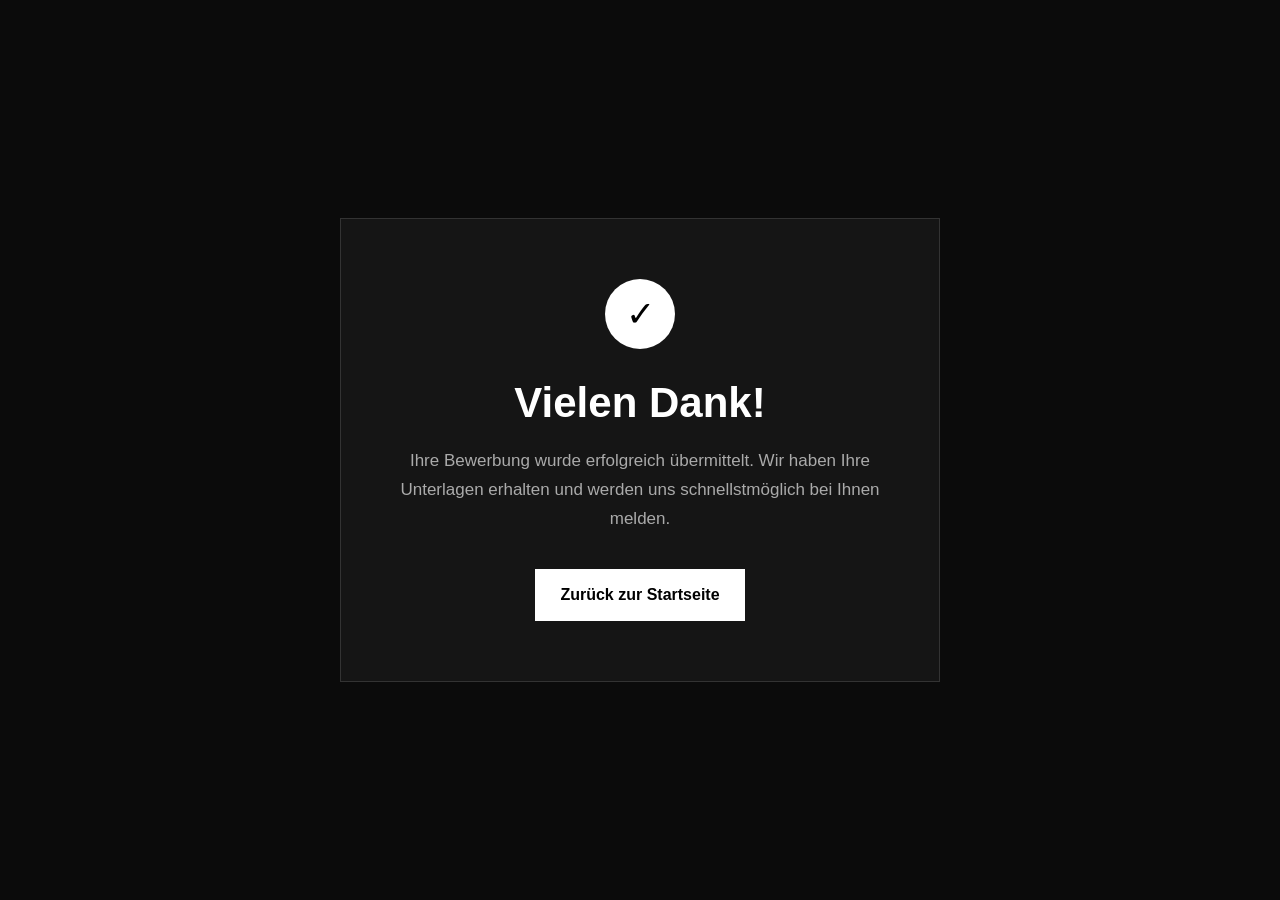
<file: success.html>
<!DOCTYPE html>
<html lang="de">

<head>
    <meta charset="UTF-8">

    <meta
        name="viewport"
        content="width=device-width, initial-scale=1.0"
    >

    <title>Bewerbung erhalten | FYNEX GmbH</title>

    <style>

        * {
            box-sizing: border-box;
            margin: 0;
            padding: 0;
        }

        body {
            min-height: 100vh;

            display: flex;
            align-items: center;
            justify-content: center;

            padding: 25px;

            background: #0b0b0b;
            color: #fff;

            font-family:
                Arial,
                Helvetica,
                sans-serif;

            text-align: center;
        }

        .success-box {
            width: min(600px, 100%);

            padding: 60px 35px;

            background: #151515;

            border: 1px solid #333;
        }

        .check {
            width: 70px;
            height: 70px;

            margin: 0 auto 30px;

            display: flex;
            align-items: center;
            justify-content: center;

            border-radius: 50%;

            background: #fff;
            color: #000;

            font-size: 35px;
        }

        h1 {
            font-size: 42px;
            margin-bottom: 20px;
        }

        p {
            color: #aaa;
            font-size: 17px;
            line-height: 1.7;
            margin-bottom: 35px;
        }

        a {
            display: inline-flex;

            min-height: 52px;
            padding: 0 25px;

            align-items: center;
            justify-content: center;

            background: #fff;
            color: #000;

            font-weight: bold;
            text-decoration: none;
        }

        a:hover {
            background: #ddd;
        }

        @media (max-width: 600px) {

            .success-box {
                padding: 45px 25px;
            }

            h1 {
                font-size: 32px;
            }

            p {
                font-size: 15px;
            }

        }

    </style>

</head>

<body>

    <div class="success-box">

        <div class="check">
            ✓
        </div>

        <h1>
            Vielen Dank!
        </h1>

        <p>
            Ihre Bewerbung wurde erfolgreich
            übermittelt. Wir haben Ihre Unterlagen
            erhalten und werden uns schnellstmöglich
            bei Ihnen melden.
        </p>

        <a href="index.html">
            Zurück zur Startseite
        </a>

    </div>

</body>

</html>
</file>
<file: style.css>
/* =========================================================
    FYNEX GmbH
       MAIN CSS
       ========================================================= */

* {
  margin: 0;
  padding: 0;
  box-sizing: border-box;
}

html {
  scroll-behavior: smooth;
}

body {
  font-family: Arial, Helvetica, sans-serif;
  background: #0b0b0b;
  color: #ffffff;
  line-height: 1.6;
}

a {
  text-decoration: none;
  color: inherit;
}

img {
  max-width: 100%;
  display: block;
}

.container {
  width: min(1180px, 90%);
  margin: 0 auto;
}

/* =========================================================
HEADER
========================================================= */

.header {
  position: fixed;
  top: 0;
  left: 0;
  width: 100%;
  z-index: 1000;
  background: rgba(5, 5, 5, 0.88);
  backdrop-filter: blur(12px);
  border-bottom: 1px solid rgba(255, 255, 255, 0.08);
}

.nav-container {
  width: min(1180px, 90%);
  height: 82px;
  margin: auto;

  display: flex;
  align-items: center;
  justify-content: space-between;
}

.logo img {
  width: 150px;
  height: auto;
  object-fit: contain;
}

.desktop-nav {
  display: flex;
  align-items: center;
  gap: 34px;
}

.desktop-nav a {
  font-size: 14px;
  font-weight: 600;
  color: #ddd;
  transition: 0.3s;
}

.desktop-nav a:hover {
  color: #ffffff;
}

/* HAMBURGER */

.menu-button {
  display: none;
  width: 48px;
  height: 48px;

  border: 1px solid rgba(255, 255, 255, 0.2);
  background: rgba(255, 255, 255, 0.05);

  cursor: pointer;

  flex-direction: column;
  justify-content: center;
  align-items: center;
  gap: 5px;
}

.menu-button span {
  display: block;
  width: 22px;
  height: 2px;
  background: white;
}

/* MOBILE MENU */

.mobile-menu {
  display: none;
}

/* =========================================================
HERO
========================================================= */

.hero {
  min-height: 1080px;

  position: relative;

  display: flex;
  align-items: center;

  background:
    linear-gradient(
      145deg,
      #00bfff84 0%,
      rgba(0, 0, 0, 0) 50%,
      rgba(0, 81, 255, 0.35) 100%
    ),
    url("images/hero.png") center / cover no-repeat;
}

.hero-overlay {
  position: absolute;
  inset: 0;

  background: linear-gradient(180deg, rgba(0, 0, 0, 0.2), rgba(0, 0, 0, 0.7));
}

.hero-content {
  position: relative;
  z-index: 2;

  width: min(1180px, 90%);
  margin: auto;

  padding-top: 140px;
}

.hero-badge,
.section-label {
  display: inline-block;

  font-size: 12px;
  font-weight: 700;
  letter-spacing: 2px;
  text-transform: uppercase;

  color: #aaa;

  margin-bottom: 18px;
}

.hero h1 {
  max-width: 850px;

  font-size: clamp(46px, 7vw, 82px);
  line-height: 0.98;
  letter-spacing: -3px;

  margin-bottom: 28px;
}

.hero h1 span,
h2 span {
  color: #bdbdbd;
}

.hero p {
  max-width: 650px;

  font-size: 19px;
  color: #d0d0d0;

  margin-bottom: 38px;
}

.hero-buttons {
  display: flex;
  gap: 14px;
  flex-wrap: wrap;
  margin-bottom: 60px;
}

/* =========================================================
 BUTTONS
========================================================= */

.btn {
  display: inline-flex;

  align-items: center;
  justify-content: center;

  min-height: 54px;
  padding: 0 28px;

  font-size: 14px;
  font-weight: 700;

  transition: 0.3s;

  border: 1px solid transparent;
}

.btn-primary {
  background: #4aa8df;
  color: #000000;
}

.btn-primary:hover {
  background: #258dcc;
  transform: translateY(-2px);
}

.btn-outline {
  border-color: rgba(255, 255, 255, 0.4);
  color: #ffffff;
}

.btn-outline:hover {
  background: #ffffff;
  color: #000000;
}

/* =========================================================
INTRO
========================================================= */

.intro {
  background: #ffffff;
  color: #111111;
  padding: 120px 0;
}

.intro .section-label,
.contact-section .section-label {
  color: #777;
}

.intro h2,
.contact-section h2 {
  font-size: clamp(40px, 6vw, 68px);
  line-height: 1;
  letter-spacing: -2px;

  margin-bottom: 30px;
}

.intro h2 span,
.contact-section h2 span {
  color: #777;
}

.intro-text {
  max-width: 720px;

  font-size: 19px;
  color: #555;

  margin-bottom: 60px;
}

.intro-cards {
  display: grid;
  grid-template-columns: repeat(2, 1fr);
  gap: 20px;
}

.info-card {
  padding: 45px;

  border: 1px solid #ddd;

  transition: 0.3s;
}

.info-card:hover {
  transform: translateY(-5px);
  border-color: #999;
}

.card-number {
  font-size: 13px;
  color: #888;
  margin-bottom: 30px;
}

.info-card h3 {
  font-size: 28px;
  margin-bottom: 15px;
}

.info-card p {
  color: #666;
  margin-bottom: 25px;
}

.info-card a {
  font-weight: 700;
}

/* =========================================================
JOBS
========================================================= */

.jobs-section {
  padding: 120px 0;
  background: #101010;
}

.section-heading {
  display: flex;
  justify-content: space-between;
  gap: 50px;
  align-items: flex-end;

  margin-bottom: 60px;
}

.section-heading h2,
.why-section h2,
.bewerber-section h2,
.company-box h2,
.application-section h2 {
  font-size: clamp(40px, 6vw, 68px);
  line-height: 1;
  letter-spacing: -2px;
}

.section-heading p {
  max-width: 400px;
  color: #999;
}

.jobs-grid {
  display: grid;
  grid-template-columns: repeat(2, 1fr);
  gap: 16px;
}

.job-card {
  display: flex;
  gap: 24px;

  padding: 30px;

  border: 1px solid #292929;
  background: #151515;

  transition: 0.3s;
}

.job-card:hover {
  border-color: #666;
  transform: translateY(-3px);
}

.job-icon {
  width: 48px;
  height: 48px;

  flex-shrink: 0;

  display: flex;
  align-items: center;
  justify-content: center;

  border: 1px solid #444;

  font-weight: 700;
}

.job-type {
  color: #777;
  font-size: 12px;
  text-transform: uppercase;
  letter-spacing: 1px;

  margin-bottom: 7px;
}

.job-content h3 {
  font-size: 22px;
  margin-bottom: 5px;
}

.job-content p {
  color: #888;
  font-size: 14px;
  margin-bottom: 15px;
}

.job-content a {
  font-size: 13px;
  font-weight: 700;
}

/* =========================================================
WHY FYNEX
========================================================= */

.why-section {
  padding: 120px 0;
  background: #050505;
}

.features-grid {
  display: grid;
  grid-template-columns: repeat(4, 1fr);
  gap: 20px;

  margin-top: 70px;
}

.feature {
  padding-top: 25px;
  border-top: 1px solid #333;
}

.feature > span {
  color: #777;
  font-size: 13px;
}

.feature h3 {
  font-size: 23px;
  margin: 25px 0 12px;
}

.feature p {
  color: #888;
  font-size: 14px;
}

/* =========================================================
BEWERBER
========================================================= */

.bewerber-section {
  background: #ffffff;
  color: #111111;
  padding: 120px 0;
}

.split-section {
  display: grid;
  grid-template-columns: 1fr 1fr;
  gap: 100px;
  align-items: center;
}

.bewerber-section .section-label {
  color: #777;
}

.bewerber-section h2 {
  margin-bottom: 30px;
}

.bewerber-section h2 span {
  color: #777;
}

.split-text p {
  color: #555;
  max-width: 570px;
  margin-bottom: 20px;
}

.split-text .btn {
  margin-top: 20px;
}

.process {
  border-top: 1px solid #ddd;
}

.process-item {
  display: flex;
  gap: 25px;

  padding: 28px 0;

  border-bottom: 1px solid #ddd;
}

.process-item strong {
  color: #999;
}

.process-item h3 {
  font-size: 19px;
  margin-bottom: 5px;
}

.process-item p {
  color: #777;
  font-size: 14px;
}

/* =========================================================
UNTERNEHMEN
========================================================= */

.company-section {
  padding: 120px 0;
  background: #151515;
}

.company-box {
  display: grid;
  grid-template-columns: 1.3fr 0.7fr;
  gap: 80px;
  align-items: center;
}

.company-box p {
  max-width: 650px;
  color: #999;
  font-size: 18px;
  margin-top: 30px;
}

.company-list {
  border-left: 1px solid #333;
  padding-left: 40px;
}

.company-list > div {
  padding: 15px 0;
  border-bottom: 1px solid #292929;
  color: #ddd;
}

.company-list .btn {
  margin-top: 30px;
}

/* =========================================================
APPLICATION
========================================================= */

.application-section {
  padding: 120px 0;
  background: #ffffff;
  color: #111111;
}

.application-box {
  display: grid;
  grid-template-columns: 0.8fr 1.2fr;
  gap: 80px;
}

.application-text p {
  color: #666;
  margin: 25px 0;
}

.whatsapp-button {
  display: inline-flex;

  min-height: 54px;
  padding: 0 22px;

  align-items: center;
  justify-content: center;

  background: #25d366;
  color: #fff;

  font-size: 14px;
  font-weight: 700;
}

.application-form {
  display: flex;
  flex-direction: column;
  gap: 14px;
}

.application-form input,
.application-form select,
.application-form textarea {
  width: 100%;

  border: 1px solid #ddd;
  background: #fafafa;

  padding: 17px;

  font-family: inherit;
  font-size: 14px;

  outline: none;
}

.application-form input:focus,
.application-form select:focus,
.application-form textarea:focus {
  border-color: #111;
}

.application-form textarea {
  resize: vertical;
}

.application-form .btn {
  border: none;
  cursor: pointer;
}

/* =========================================================
CONTACT
========================================================= */

.contact-section {
  background: #f4f4f4;
  color: #111;
  padding: 120px 0;
}

.contact-grid {
  display: grid;
  grid-template-columns: repeat(3, 1fr);
  gap: 30px;

  margin-top: 60px;
}

.contact-item {
  border-top: 1px solid #ccc;
  padding-top: 20px;
}

.contact-item span {
  display: block;

  color: #888;
  font-size: 12px;
  text-transform: uppercase;
  letter-spacing: 1px;

  margin-bottom: 10px;
}

.contact-item a {
  font-size: 20px;
  font-weight: 700;
}

.contact-item p {
  color: #555;
}

/* =========================================================
FOOTER
========================================================= */

.footer {
  background: #050505;
  padding: 35px 0;
}

.footer-content {
  display: flex;
  align-items: center;
  justify-content: space-between;
  gap: 20px;
}

.footer-logo img {
  width: 120px;
}

.footer-links {
  display: flex;
  gap: 25px;
}

.footer-links a {
  color: #888;
  font-size: 13px;
}

.copyright {
  color: #666;
  font-size: 12px;
}

/* =========================================================
WHATSAPP FLOAT
========================================================= */

.whatsapp-float {
  position: fixed;

  right: 22px;
  bottom: 22px;

  width: 58px;
  height: 58px;

  border-radius: 50%;

  display: flex;
  align-items: center;
  justify-content: center;

  background: #25d366;
  color: #fff;

  font-size: 26px;

  z-index: 999;

  box-shadow: 0 8px 30px rgba(0, 0, 0, 0.35);

  transition: 0.3s;
}

.whatsapp-float:hover {
  transform: scale(1.08);
}

/* =========================================================
TABLET
========================================================= */

@media (max-width: 900px) {
  .desktop-nav {
    display: none;
  }

  .menu-button {
    display: flex;
  }

  .mobile-menu {
    display: none;

    flex-direction: column;

    background: #090909;

    border-top: 1px solid #222;
  }

  .mobile-menu.active {
    display: flex;
  }

  .mobile-menu a {
    padding: 20px 5%;

    border-bottom: 1px solid #222;

    font-size: 16px;
    font-weight: 600;
  }

  .intro-cards,
  .jobs-grid,
  .split-section,
  .company-box,
  .application-box {
    grid-template-columns: 1fr;
  }

  .features-grid {
    grid-template-columns: repeat(2, 1fr);
  }

  .contact-grid {
    grid-template-columns: 1fr;
  }

  .section-heading {
    flex-direction: column;
    align-items: flex-start;
  }

  .company-list {
    border-left: none;
    border-top: 1px solid #333;
    padding-left: 0;
    padding-top: 20px;
  }

  .application-box {
    gap: 50px;
  }
}

/* =========================================================
MOBILE
========================================================= */

@media (max-width: 600px) {
  .container,
  .nav-container {
    width: 92%;
  }

  .nav-container {
    height: 70px;
  }

  .logo img {
    width: 120px;
    max-height: 42px;
    object-fit: contain;
  }

  .hero {
    min-height: 700px;
  }

  .hero-content {
    padding-top: 290px;
  }

  .hero h1 {
    font-size: 48px;
    letter-spacing: -2px;
  }

  .hero p {
    font-size: 16px;
  }

  .hero-buttons {
    flex-direction: column;
  }

  .hero-buttons .btn {
    width: 100%;
  }

  .intro,
  .jobs-section,
  .why-section,
  .bewerber-section,
  .company-section,
  .application-section,
  .contact-section {
    padding: 80px 0;
  }

  .intro h2,
  .section-heading h2,
  .why-section h2,
  .bewerber-section h2,
  .company-box h2,
  .application-section h2,
  .contact-section h2 {
    font-size: 42px;
  }

  .intro-cards {
    gap: 12px;
  }

  .info-card {
    padding: 30px;
  }

  .jobs-grid {
    gap: 12px;
  }

  .job-card {
    padding: 22px;
    gap: 16px;
  }

  .job-content h3 {
    font-size: 19px;
  }

  .features-grid {
    grid-template-columns: 1fr;
    margin-top: 45px;
  }

  .split-section {
    gap: 55px;
  }

  .company-box {
    gap: 50px;
  }

  .application-box {
    gap: 45px;
  }

  .contact-grid {
    margin-top: 40px;
  }

  .footer-content {
    flex-direction: column;
    align-items: flex-start;
  }

  .footer-links {
    flex-direction: column;
    gap: 10px;
  }

  .whatsapp-float {
    right: 15px;
    bottom: 15px;

    width: 54px;
    height: 54px;
  }
}

/* =========================================================
VERY SMALL PHONES
========================================================= */

@media (max-width: 380px) {
  .hero h1 {
    font-size: 40px;
  }

  .intro h2,
  .section-heading h2,
  .why-section h2,
  .bewerber-section h2,
  .company-box h2,
  .application-section h2,
  .contact-section h2 {
    font-size: 36px;
  }
}

/* =========================================================
   EXPANDABLE JOBS
========================================================= */

.jobs-list {
  display: flex;
  flex-direction: column;
  gap: 12px;
}

/* JOB ITEM */

.job-item {
  background: #151515;
  border: 1px solid #292929;

  transition: border-color 0.3s ease;
}

.job-item:hover {
  border-color: #555;
}

/* HEADER */

.job-header {
  width: 100%;

  display: flex;
  align-items: center;
  justify-content: space-between;

  gap: 25px;

  padding: 28px 30px;

  border: none;
  background: transparent;

  color: #fff;

  text-align: left;

  cursor: pointer;

  font-family: inherit;
}

/* TITLE */

.job-title {
  display: flex;
  align-items: center;
  gap: 22px;
}

.job-title h3 {
  margin: 0;

  font-size: 22px;
  line-height: 1.3;
}

.job-icon {
  width: 48px;
  height: 48px;

  flex-shrink: 0;

  display: flex;
  align-items: center;
  justify-content: center;

  border: 1px solid #444;

  font-size: 15px;
  font-weight: 700;
}

/* JOB TYPE */

.job-header .job-type {
  margin-bottom: 5px;

  color: #777;

  font-size: 11px;

  text-transform: uppercase;

  letter-spacing: 1px;
}

/* PLUS */

.job-arrow {
  width: 40px;
  height: 40px;

  flex-shrink: 0;

  display: flex;
  align-items: center;
  justify-content: center;

  border: 1px solid #444;

  color: #aaa;

  font-size: 24px;
  font-weight: 300;

  transition:
    transform 0.3s ease,
    background 0.3s ease,
    color 0.3s ease;
}

/* DESCRIPTION */

.job-description {
  max-height: 0;

  overflow: hidden;

  padding: 0 30px;

  color: #999;

  opacity: 0;

  transition:
    max-height 0.45s ease,
    opacity 0.3s ease,
    padding 0.35s ease;
}

/* OPEN JOB */

.job-item.active {
  border-color: #555;
}

.job-item.active .job-description {
  max-height: 1200px;

  padding: 0 30px 35px 35px;

  opacity: 1;
}

.job-item.active .job-arrow {
  transform: rotate(45deg);

  background: #fff;
  color: #000;
}

/* DESCRIPTION TEXT */

.job-description > p {
  max-width: 800px;

  margin-bottom: 30px;

  color: #bbb;

  font-size: 15px;
  line-height: 1.7;
}

/* HEADINGS */

.job-description h4 {
  margin-top: 28px;
  margin-bottom: 12px;

  color: #fff;

  font-size: 16px;
}

/* LIST */

.job-description ul {
  max-width: 800px;

  margin: 0;
  padding: 0;

  list-style: none;
}

.job-description li {
  position: relative;

  padding-left: 20px;
  margin-bottom: 8px;

  color: #999;

  font-size: 14px;
  line-height: 1.6;
}

.job-description li::before {
  content: "—";

  position: absolute;
  left: 0;

  color: #666;
}

/* APPLY BUTTON */

.job-apply {
  display: inline-flex;

  margin-top: 30px;

  min-height: 50px;

  padding: 0 24px;

  align-items: center;
  justify-content: center;

  background: #fff;
  color: #000;

  font-size: 13px;
  font-weight: 700;

  transition: 0.3s ease;
}

.job-apply:hover {
  background: #d8d8d8;

  transform: translateY(-2px);
}

/* =========================================================
   MOBILE
========================================================= */

@media (max-width: 600px) {
  .job-header {
    padding: 22px 18px;
  }

  .job-title {
    gap: 15px;
  }

  .job-icon {
    width: 42px;
    height: 42px;
  }

  .job-title h3 {
    font-size: 18px;
  }

  .job-header .job-type {
    font-size: 9px;
  }

  .job-arrow {
    width: 35px;
    height: 35px;

    font-size: 20px;
  }

  .job-item.active .job-description {
    padding: 0 18px 25px 25px;
  }

  .job-description > p {
    font-size: 14px;
  }

  .job-description li {
    font-size: 13px;
  }
}
</file>
